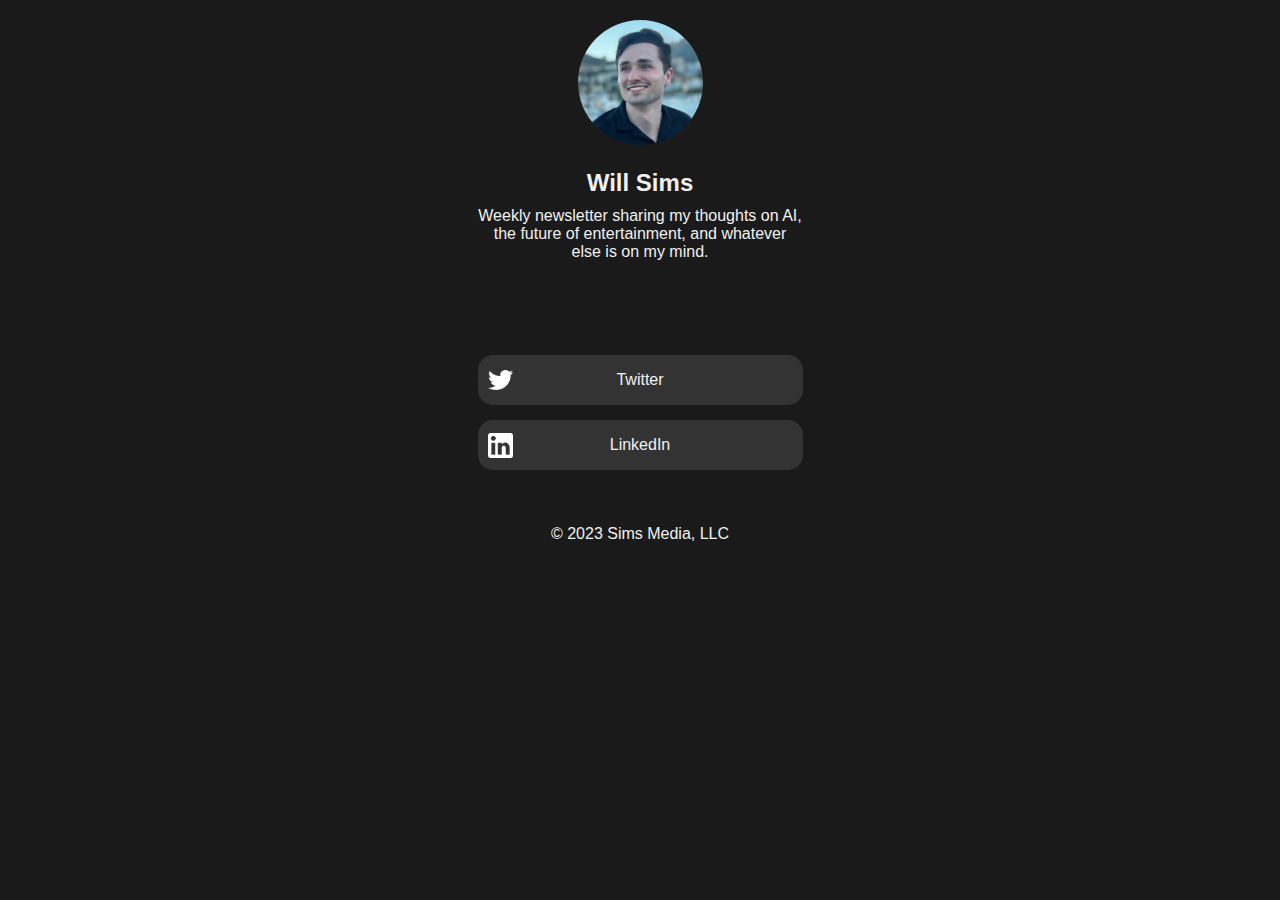
<file: index.html>
<!DOCTYPE html>
<head>
  <title>Will Sims | Exploring the future of entertainment.</title>
  <meta
    name="google-site-verification"
    content="uV-lEICosLDX5RTP2eJ7-oyT0VByc9Mgzk86SDBVYRY"
  />
  <meta
    name="viewport"
    content="width=device-width, initial-scale=1, shrink-to-fit=no"
  />
  <link
    rel="apple-touch-icon"
    sizes="57x57"
    href="assets/favicon/apple-icon-57x57.png"
  />
  <link
    rel="apple-touch-icon"
    sizes="60x60"
    href="assets/favicon/apple-icon-60x60.png"
  />
  <link
    rel="apple-touch-icon"
    sizes="72x72"
    href="assets/favicon/apple-icon-72x72.png"
  />
  <link
    rel="apple-touch-icon"
    sizes="76x76"
    href="assets/favicon/apple-icon-76x76.png"
  />
  <link
    rel="apple-touch-icon"
    sizes="114x114"
    href="assets/favicon/apple-icon-114x114.png"
  />
  <link
    rel="apple-touch-icon"
    sizes="120x120"
    href="assets/favicon/apple-icon-120x120.png"
  />
  <link
    rel="apple-touch-icon"
    sizes="144x144"
    href="assets/favicon/apple-icon-144x144.png"
  />
  <link
    rel="apple-touch-icon"
    sizes="152x152"
    href="assets/favicon/apple-icon-152x152.png"
  />
  <link
    rel="apple-touch-icon"
    sizes="180x180"
    href="assets/favicon/apple-icon-180x180.png"
  />
  <link
    rel="icon"
    type="image/png"
    sizes="192x192"
    href="assets/favicon/android-icon-192x192.png"
  />
  <link
    rel="icon"
    type="image/png"
    sizes="32x32"
    href="assets/favicon/favicon-32x32.png"
  />
  <link
    rel="icon"
    type="image/png"
    sizes="96x96"
    href="assets/favicon/favicon-96x96.png"
  />
  <link
    rel="icon"
    type="image/png"
    sizes="16x16"
    href="assets/favicon/favicon-16x16.png"
  />
  <link rel="manifest" href="assets/favicon/manifest.json" />
  <meta name="msapplication-TileColor" content="#ffffff" />
  <meta
    name="msapplication-TileImage"
    content="assets/favicon/ms-icon-144x144.png"
  />
  <meta name="theme-color" content="#ffffff" />
</head>
<style>
  body {
    background-color: #1a1a1a;
    font-family: "Segoe UI", Tahoma, Geneva, Verdana, sans-serif;
    display: flex;
    flex-direction: column;
    justify-content: center;
    align-items: center;
    height: 100%;
    margin: 0;
    padding: 0;
    color: #f1f1f1;
  }

  .container {
    text-align: center;
    max-width: 325px;
    width: 100%;
  }

  .headshot {
    width: 125px;
    height: 125px;
    border-radius: 50%;
    object-fit: cover;
    margin-bottom: 20px;
    margin-top: 20px;
  }

  .name {
    font-size: 24px;
    font-weight: bold;
    margin-bottom: 10px;
  }

  .links {
    margin-top: 0px;
  }

  .links a {
    position: relative;
    display: flex;
    align-items: center;
    text-decoration: none;
    color: #f1f1f1;
    background-color: #333;
    padding: 10px;
    margin-bottom: 15px;
    border-radius: 15px;
    height: 50px;
    width: 100%;
    box-sizing: border-box;
  }

  .links img {
    width: 25px;
    position: relative;
  }

  .links .link-text {
    text-align: center;
    flex-grow: 1; /* Allows the text to take up the remaining space */
    margin-right: 25px;
  }

  .links a:hover,
  .subscribe-btn:hover {
    background-color: #444;
    color: #fff;
  }

  iframe {
    width: 100%;
    border: none;
    margin-bottom: 20px;
    border-radius: 15px !important;
    background-color: transparent;
  }

  .newsletter-title {
    font-weight: bold;
    margin-bottom: 10px;
    margin-top: 30px;
  }

  .newsletter-desc {
    font-size: 16px;
    margin-bottom: 20px;
  }

  @media screen and (max-width: 460px) {
    .container {
      max-width: 300px;
    }
  }
</style>
<body>
  <div class="container">
    <img alt="Will" class="headshot" src="assets/Headshot.jpg" />
    <div class="name">Will Sims</div>
    <!--<div class="newsletter-title">The Arena Newsletter</div>-->
    <div class="newsletter-desc">
      Weekly newsletter sharing my thoughts on AI, the future of entertainment,
      and whatever else is on my mind.
    </div>
    <iframe
      class="subscribe-btn"
      data-test-id="beehiiv-embed"
      frameborder="0"
      height="70"
      scrolling="no"
      src="https://embeds.beehiiv.com/8929d1c9-8ba2-44f9-a09c-b536cd3852df?slim=true"
      style="
        margin: 0;
        border-radius: 0px !important;
        background-color: transparent;
      "
    >
    </iframe>
    <div class="links">
      <a href="https://www.twitter.com/willsims">
        <img alt="Twitter" src="assets/twitter.webp" />
        <span class="link-text">Twitter</span>
      </a>
      <a href="https://www.linkedin.com/in/thewillsims/">
        <img alt="LinkedIn" src="assets/linkedin.webp" />
        <span class="link-text">LinkedIn</span>
      </a>
    </div>
  </div>
  <footer
    style="
      width: 100%;
      text-align: center;
      padding: 40px 0;
      background-color: #1a1a1a;
      color: #f1f1f1;
    "
  >
    © 2023 Sims Media, LLC
  </footer>
</body>
</file>
